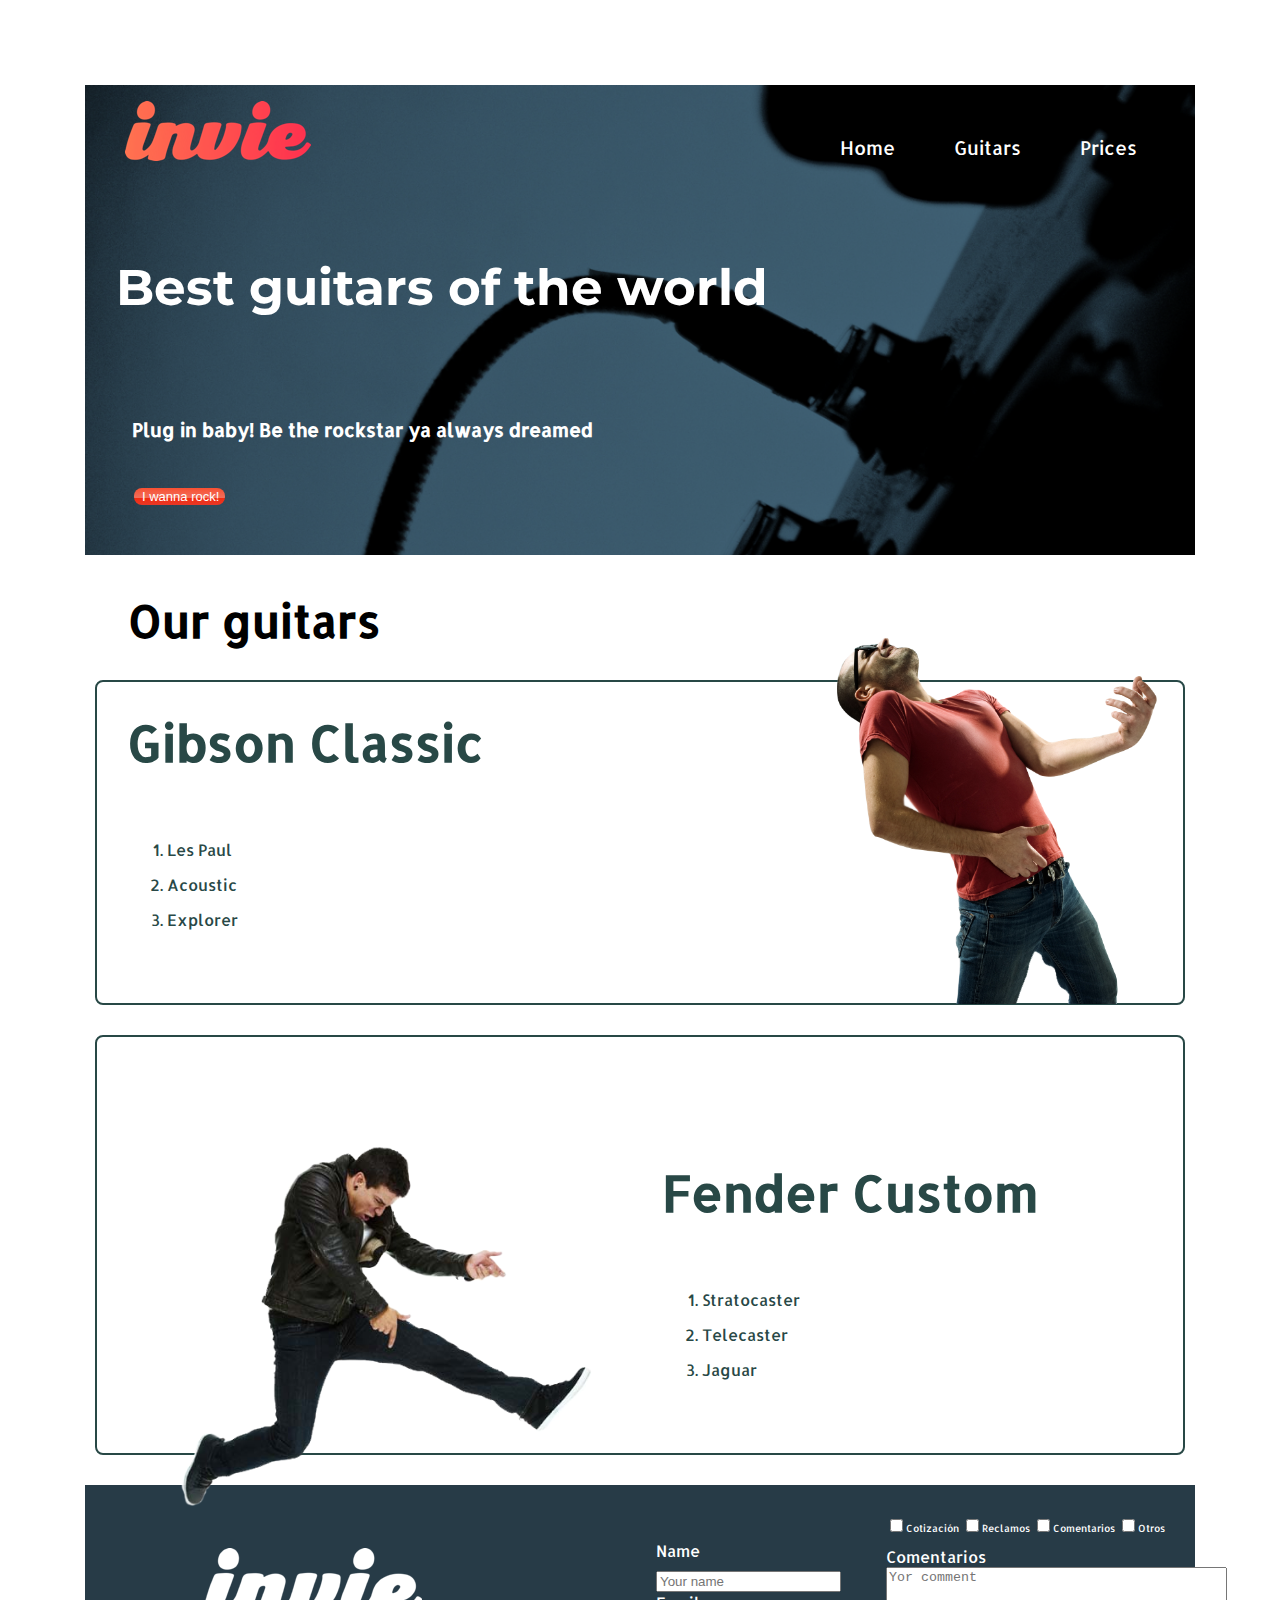
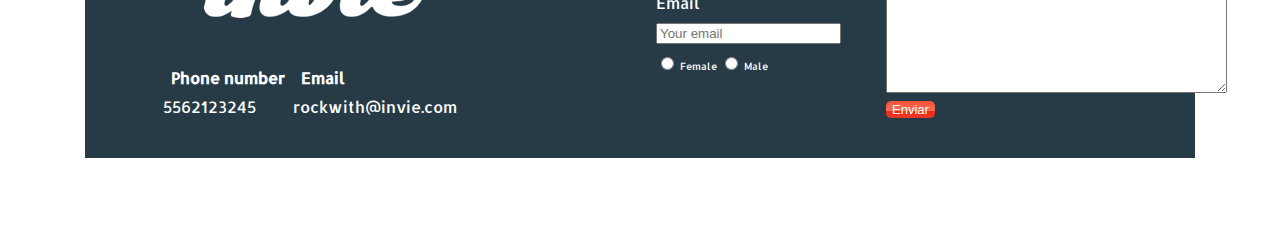
<file: index.html>
<!DOCTYPE html>
<html>
  <head>
    <meta charset="utf-8">
    <title class="titulo">Best guitars of the world</title>
    <link rel="stylesheet" href="invie.css"/>
    <link href="https://fonts.googleapis.com/css?family=Montserrat|Allerta" rel="stylesheet">
  </head>
  <body>
    <section class="portada" > <!-- <section> portada -->
      <header id="header"> <!--logotipo-->
      <figure class="logotipo">
        <img src="invie.png" width="186" height="60" alt="logotipo"/>
      </figure>
      <nav class="menu"> <!--menú-->
        <ul>
          <li>
            <a href="index.html">Home</a>
          </li>
          <li>
            <a href="#guitarra">Guitars</a>
          </li>
          <li>
            <a href="precios.html">Prices</a>
          </li>
        </ul>
      </nav>
    </header>
      <h1 class="titulo1">Best guitars of the world</h1><!-- título -->
      <h3 class="subtitulo1">Plug in baby! Be the rockstar ya always dreamed</h3><!-- resumen -->
      <button class="button #guitarra">I wanna rock!</button><!-- botón  -->
    </section>
    <section id="guitarra" class="guitarras">
      <h2 class="subtitulo2">Our guitars</h2><!-- título -->
      <article class="guitarra"><!-- guitarra 1 -->
        <img class="right" src="images/invie-acustica.png" alt="Gibson" width="450"/>
    <div class="contenedor-guitarra-a">
        <h3 class="title-b">Gibson Classic</h3>
        <ol>
          <li>Les Paul</li>
          <li>Acoustic</li>
          <li>Explorer</li>
        </ol>
      </article>
    </div>
      <article class="guitarra"><!-- guitarra 2 -->
        <img class="left" src="images/invie-classic.png" alt="Fender" width="550"/>
    <div class="contenedor-guitarra-b">
        <h3 class="title-b">Fender Custom</h3>
        <ol>
          <li>Stratocaster</li>
          <li>Telecaster</li>
          <li>Jaguar</li>
        </ol>
    </div>
      </article>
    </section>
  </body>

  <footer class="footer">
    <div class="contenedor">
     <div class="contacto">
       <img src="images/invie-white.png" alt="logo blanco" />
       <a href="tel:+525562123245"><strong>Phone number </strong><span>5562123245</span></a>
       <a href="mailto:contacto@invie.com"><strong>Email </strong><span>rockwith@invie.com</span></a>
     </div>
    </div>
    <form class="formulario">

      <div class="col1">
        <label for="name">Name</label>
        <input type="text" required id="name" placeholder="Your name"/>
        <label for="email">Email</label>
        <input type="email" required id="email"placeholder="Your email"/>
        <div class="genero">
          <label for="female">
            <input type="radio" id="female" name="genre"> Female
          </label>
          <label for="male">
            <input type="radio" id="male" name="genre"> Male
          </label>
        </div>
      </div>
        <div class="col2">
          <div class="intereses">
            <label for="cotizacion">
              <input type="checkbox" id="cotizacion" name="intereses" value="cotizacion">Cotización
            </label>
            <label for="reclamos">
              <input type="checkbox" id="reclamos" name="intereses" value="reclamos">Reclamos
            </label>
            <label for="comentarios">
              <input type="checkbox" id="comentarios" name="intereses" value="comentarios">Comentarios
            </label>
            <label for="otros">
              <input type="checkbox" id="otros" name="intereses" value="otros">Otros
            </label>
          </div>
          <div>
            <label for="comentarios">Comentarios</label>
            <textarea  name="comentarios" rows="8" cols="40" placeholder="Yor comment"></textarea>
            <input type="submit" required id="comentarios" name="submit" value="Enviar" class="submit" />
          </div>

        </div>

    </form>
  </footer>

</html>
</file>
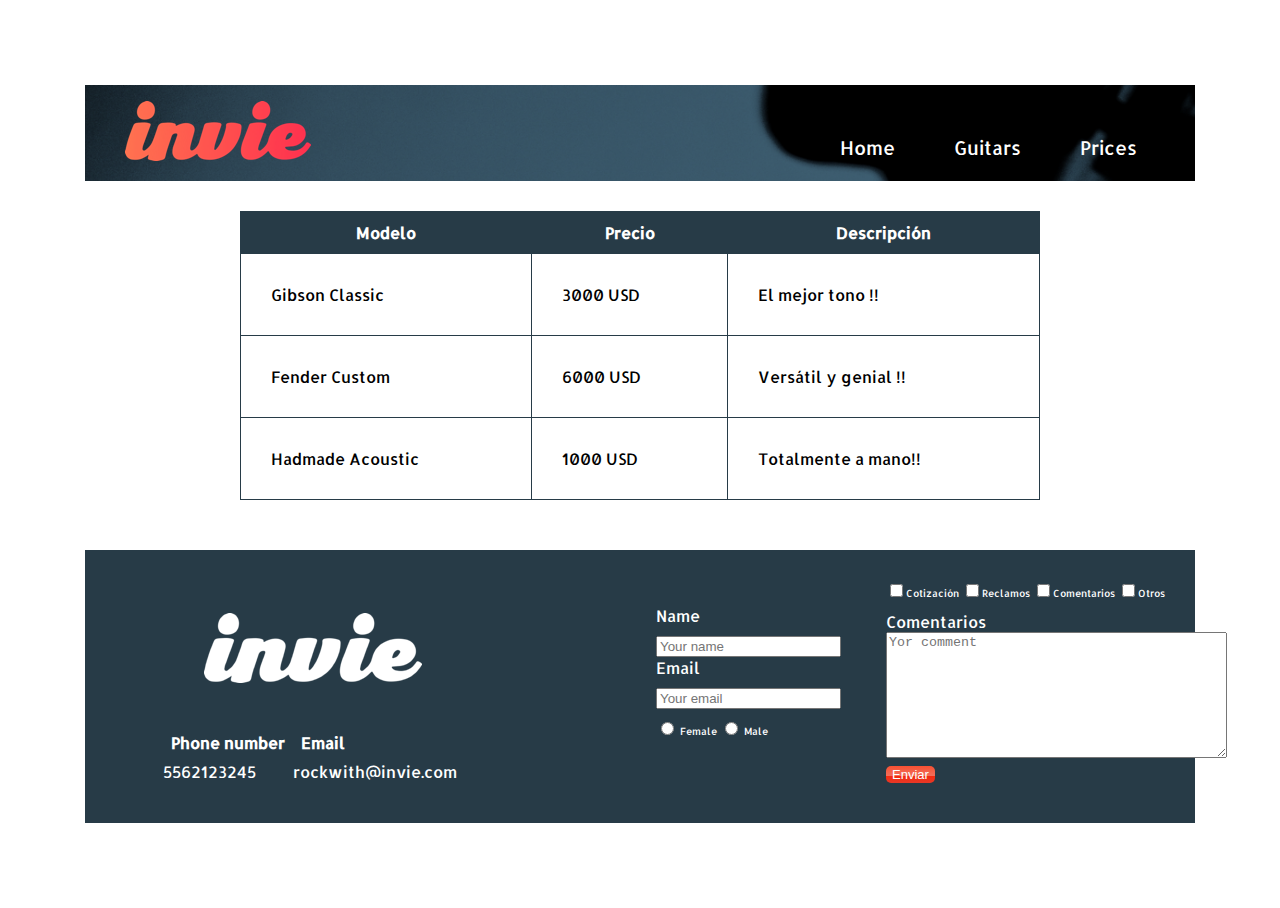
<file: precios.html>
<!DOCTYPE html>
<html>
  <head>
    <meta charset="utf-8">
    <title class="titulo">Prices of the Best guitars</title>
    <link rel="stylesheet" href="invie.css"/>
    <link href="https://fonts.googleapis.com/css?family=Montserrat|Allerta" rel="stylesheet">
  </head>
  <body>
    <header id="header" class="portada"> <!--logotipo-->
      <figure class="logotipo">
        <img src="invie.png" width="186" height="60" alt="logotipo"/>
      </figure>
      <nav class="menu"> <!--menú-->
        <ul>
          <li>
            <a href="index.html">Home</a>
          </li>
          <li>
            <a href="index.html#guitarra">Guitars</a>
          </li>
          <li>
            <a href="precios.html">Prices</a>
          </li>
        </ul>
      </nav>
    </header>

    <section class="tabla">
     <table class="contenedortabla">
      <thead>
        <tr>
          <th>Modelo</th>
          <th>Precio</th>
          <th>Descripción</th>
        </tr>
      </thead>
      <tbody>
        <tr>
          <td>Gibson Classic</td>
          <td>3000 USD</td>
          <td>El mejor tono !!</td>
        </tr>
        <tr>
          <td>Fender Custom</td>
          <td>6000 USD</td>
          <td>Versátil y genial !!</td>
        </tr>
        <tr>
          <td>Hadmade Acoustic</td>
          <td>1000 USD</td>
          <td>Totalmente a mano!!</td>
        </tr>
      </tbody>
     </table>
    </section>

    <footer class="footer">
      <div class="contenedor">
       <div class="contacto">
         <img src="images/invie-white.png" alt="logo blanco" />
         <a href="tel:+525562123245"><strong>Phone number </strong><span>5562123245</span></a>
         <a href="mailto:contacto@invie.com"><strong>Email </strong><span>rockwith@invie.com</span></a>
       </div>
      </div>
      <form class="formulario">

        <div class="col1">
          <label for="name">Name</label>
          <input type="text" required id="name" placeholder="Your name"/>
          <label for="email">Email</label>
          <input type="email" required id="email"placeholder="Your email"/>
          <div class="genero">
            <label for="female">
              <input type="radio" id="female" name="genre"> Female
            </label>
            <label for="male">
              <input type="radio" id="male" name="genre"> Male
            </label>
          </div>
        </div>
          <div class="col2">
            <div class="intereses">
              <label for="cotizacion">
                <input type="checkbox" id="cotizacion" name="intereses" value="cotizacion">Cotización
              </label>
              <label for="reclamos">
                <input type="checkbox" id="reclamos" name="intereses" value="reclamos">Reclamos
              </label>
              <label for="comentarios">
                <input type="checkbox" id="comentarios" name="intereses" value="comentarios">Comentarios
              </label>
              <label for="otros">
                <input type="checkbox" id="otros" name="intereses" value="otros">Otros
              </label>
            </div>
            <div>
              <label for="comentarios">Comentarios</label>
              <textarea  name="comentarios" rows="8" cols="40" placeholder="Yor comment"></textarea>
              <input type="submit" required id="comentarios" name="submit" value="Enviar" class="submit" />
            </div>

          </div>

      </form>
    </footer>
  </body>
</html>
</file>
<file: invie.css>
/*font-family: 'Montserrat', sans-serif;*/
/*font-family: 'Allerta', sans-serif;*/

*{
  /*padding: auto;
  margin: auto;*/
  /*border: 2px solid red;*/
}

body{
  font-family: 'Allerta', sans-serif;
  margin: 85px;
}

table{
  width: 100%;
}

th{
  background: #273b47;
  color: white;
  padding: 10px;
}

td{
  padding: 30px;
}

table, td, th{
  border: 1px solid #273b47;
  border-collapse: collapse;
}

input textarea{
  outline: 0;
}

input:focus, textarea:focus{
  background: lightgray;
}

.header{
  position: relative;
}

.titulo1 {
  font-size: 50px;
  font-family: 'Montserrat', sans-serif;
  padding: 23px;
  line-height: 2;
  margin-left: 8px;

}

.subtitulo1 {
  font-size: 19px;
  padding: 23px;
  margin-left: 24px;
}

.subtitulo2{
  font-size: 45px;
  margin-bottom: 31px;
  margin-left: 43px;
}

.guitarra{
  padding: 10px;
  color: #284846;
  /*overflow: hidden;*/
  padding-left: 15px;
  border: 2px solid;
  margin: 10px 10px 30px 10px;
  border-radius: 8px;
}

.right {
  float: right;
  /*padding-top: 15px;*/
  position: relative;
  right: -49px;
  top: -138px;
}

.left {
  float: left;
  position: relative;
  top: 81px;
}

.guitarra h2 {
  font-size: 35px;
  font-family: 'Montserrat', sans-serif;
}

.title-b {
  font-size: 50px;
  line-height: 0px;
}

.portada{
  background-image: url('images/background.png');
  background-size: cover;
  color: white;
}

.menu a{
  color: white;
  margin-right: 50px;
  text-decoration: none;
}

.button{
  margin-bottom: 50px;
  padding-left: 8px;
  margin-left: 49px;
  font-size: 13px;
  border-radius: 8px;
  /*background: #fd324e;*/
  color: white;
  border: none;
  /*background: linear-gradient(to left, #fe344e, #ff7250);*/
  cursor: pointer;
  background: #f85032;
background: -moz-linear-gradient(top, #f85032 0%, #f16f5c 58%, #f6290c 59%, #f02f17 71%, #e73827 100%);
background: -webkit-linear-gradient(top, #f85032 0%,#f16f5c 58%,#f6290c 59%,#f02f17 71%,#e73827 100%);
background: linear-gradient(to bottom, #f85032 0%,#f16f5c 58%,#f6290c 59%,#f02f17 71%,#e73827 100%);
filter: progid:DXImageTransform.Microsoft.gradient( startColorstr='#f85032', endColorstr='#e73827',GradientType=0 );
}

.menu {
  font-size: 19px;
  display: inline-block;
  float: right;
  padding-right: 8px;
  padding-top: 31px;
}

.menu li{
  display: inline-block;
  margin-left: 4px;
}

.logotipo{
  display: inline-block;
}

.header {
  /*margin: 0 auto;*/
}

.contenedor-guitarra-a{
  margin-left: 15px;
}

.contenedor-guitarra-b{
  display: inline-block;
}

.guitarra ol{
  padding: 40px;
  line-height: 35px;
}

.footer{
  font-family: 'Allerta', sans-serif;
  background: #273b47;
  margin: 0;
  display: flex;
  justify-content: space-between;
}

.contacto{
  display: flex;
  width: 300px;
  flex-wrap: wrap;
  margin: 22px 14px 41px 78px;
}
.contacto img{
  display: block;
  margin: 41px;
}

.contacto strong{
  display: block;
  margin: 8px;
}

.contacto a{
  color: white;
  text-decoration: none;
  align-items: center;
}

.formulario{
  color: white;
  display: flex;
  width: 475px;
  padding: 20px;
}
/*
.footer .contenedor{
  display: flex;
  justify-content: space-between;
}*/

.col1, .col2{
  display: flex;
  flex-direction: column;
  margin: 10px;
}

.col1{
  margin-left: -69px;
  padding: 25px
}

.col2{
  margin-right: 15px;
  align-items: flex-start;
}

.col2 .button{
  margin-top: -5px;
}

.intereses label{
  font-size: 10px;
}

.formulario label{
  margin-bottom: 10px;
}

.formulario label, .genero, .intereses{
  margin-bottom: 10px;
}

.genero{
  font-size: 10px;
  margin-top: 10px;
}

.submit{
  font-size: 13px;
  border-radius: 5px;
  color: white;
  border: none;
  /*background: linear-gradient(to left, #fe344e, #ff7250);*/
  background: #f85032;
background: -moz-linear-gradient(top, #f85032 0%, #f16f5c 58%, #f6290c 59%, #f02f17 71%, #e73827 100%);
background: -webkit-linear-gradient(top, #f85032 0%,#f16f5c 58%,#f6290c 59%,#f02f17 71%,#e73827 100%);
background: linear-gradient(to bottom, #f85032 0%,#f16f5c 58%,#f6290c 59%,#f02f17 71%,#e73827 100%);
filter: progid:DXImageTransform.Microsoft.gradient( startColorstr='#f85032', endColorstr='#e73827',GradientType=0 );
}

.contenedortabla{
  width: 800px;
  margin: auto;
}



.tabla{
  margin-top: 30px;
  margin-bottom: 50px;

}
</file>
